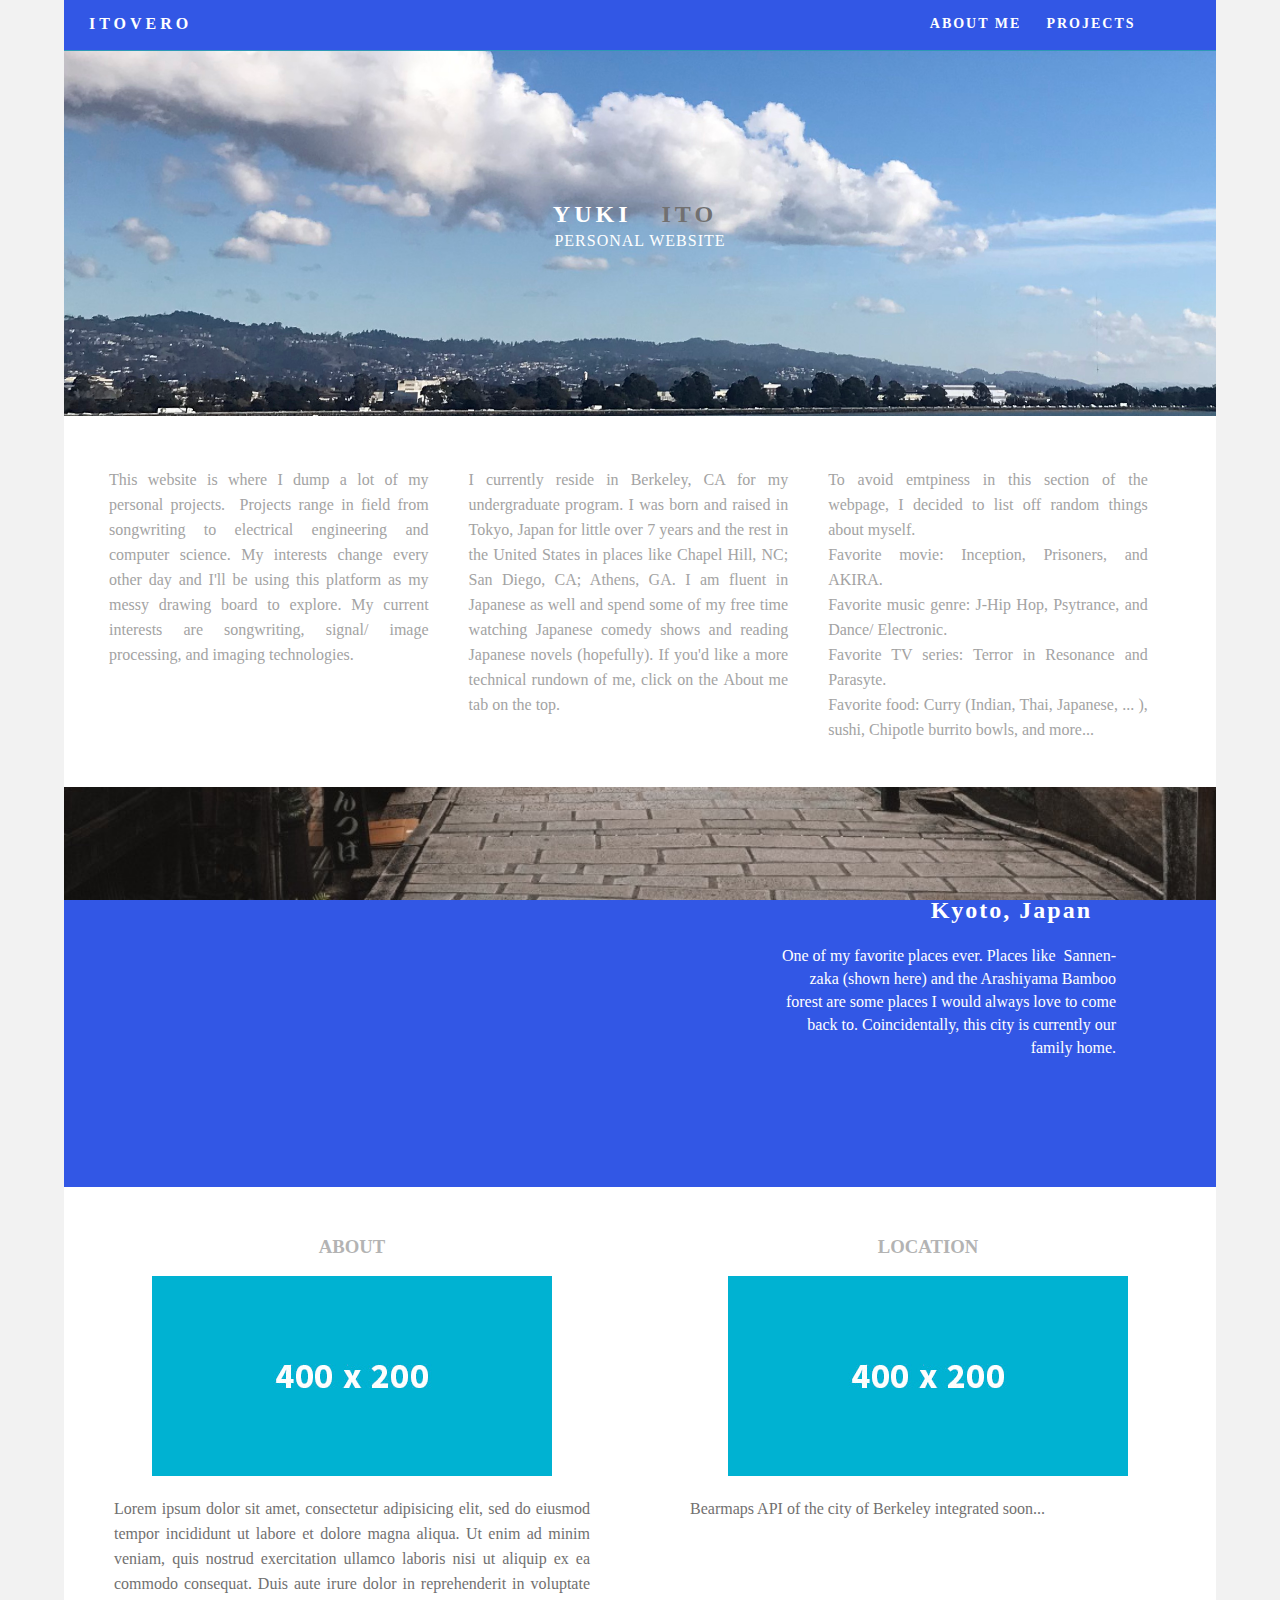
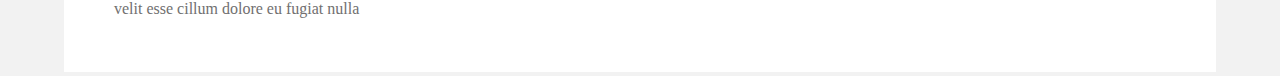
<file: index.html>
<!doctype html>
<html lang="en-US">
<head>
<meta charset="utf-8">
<meta http-equiv="X-UA-Compatible" content="IE=edge">
<meta name="viewport" content="width=device-width, initial-scale=1">
<title>Itovero - Yuki Ito</title>
<link href="css/singlePageTemplate.css" rel="stylesheet" type="text/css">
<!--The following script tag downloads a font from the Adobe Edge Web Fonts server for use within the web page. We recommend that you do not modify it.-->
<script>var __adobewebfontsappname__="dreamweaver"</script>
<script src="http://use.edgefonts.net/source-sans-pro:n2:default.js" type="text/javascript"></script>
<!-- HTML5 shim and Respond.js for IE8 support of HTML5 elements and media queries -->
<!-- WARNING: Respond.js doesn't work if you view the page via file:// -->
<!--[if lt IE 9]>
      <script src="https://oss.maxcdn.com/html5shiv/3.7.2/html5shiv.min.js"></script>
      <script src="https://oss.maxcdn.com/respond/1.4.2/respond.min.js"></script>
    <![endif]-->
</head>
<body>
<!-- Main Container -->
<div class="container"> 
  <!-- Navigation -->
  <header> <a href="">
    <h4 class="logo">ITOVERO&nbsp;</h4>
    </a>
    <nav>
      <ul>
        <li><a href="aboutme">ABOUT ME</a></li>
        <li><a href="projects">PROJECTS</a></li>
        <li>&nbsp;</li>
      </ul>
    </nav>
  </header>
  <!-- Hero Section -->
  <section class="hero" id="hero">
    <h2 class="hero_header">YUKI&nbsp;&nbsp; <span class="light">ITO&nbsp;</span></h2>
    <p class="tagline">Personal website</p>
  </section>
  <!-- About Section -->
  <section class="about" id="about">
    <h2 class="hidden">About</h2>
    <p class="text_column">This website is where I dump a lot of my personal projects.&nbsp; Projects range in field from songwriting to electrical engineering and computer science. My interests change every other day and I'll be using this platform as my messy drawing board to explore. My current interests are songwriting, signal/ image processing, and imaging technologies. &nbsp; &nbsp; &nbsp; &nbsp; &nbsp; &nbsp; &nbsp;&nbsp; </p>
    <p class="text_column">I currently reside in Berkeley, CA for my undergraduate program. I was born and raised in Tokyo, Japan for little over 7 years and the rest in the United States in places like Chapel Hill, NC; San Diego, CA; Athens, GA. I am fluent in Japanese as well and spend some of my free time watching Japanese comedy shows and reading Japanese novels (hopefully). If you'd like a more technical rundown of me, click on the <b> About me </b> tab on the top. &nbsp; &nbsp; &nbsp; &nbsp; &nbsp; </p>
    <p class="text_column"> To avoid emtpiness in this section of the webpage, I decided to list off random things about myself. <br />Favorite movie: Inception, Prisoners, and AKIRA. <br /> Favorite music genre: J-Hip Hop, Psytrance, and Dance/ Electronic. <br /> Favorite TV series: Terror in Resonance and Parasyte. <br /> Favorite food: Curry (Indian, Thai, Japanese, ... ), sushi, Chipotle burrito bowls, and more... <br />  &nbsp; &nbsp; &nbsp;&nbsp; </p>
  </section>
  
  <!-- Parallax Section -->
  <section class="banner">
    <h2 class="parallax">Kyoto, Japan&nbsp; &nbsp;</h2>
    <p class="parallax_description">One of my favorite places ever. Places like&nbsp; Sannen-zaka (shown here) and the Arashiyama Bamboo forest are some places I would always love to come back to. Coincidentally, this city is currently our family home.</p>
  </section>
  <!-- More Info Section -->
  <footer>
    <article class="footer_column">
      <h3>ABOUT </h3>
      <img src="images/placeholder.jpg" alt="" width="400" height="200" class="cards"/>
      <p>Lorem ipsum dolor sit amet, consectetur adipisicing elit, sed do eiusmod tempor incididunt ut labore et dolore magna aliqua. Ut enim ad minim veniam, quis nostrud exercitation ullamco laboris nisi ut aliquip ex ea commodo consequat. Duis aute irure dolor in reprehenderit in voluptate velit esse cillum dolore eu fugiat nulla </p>
    </article>
    <article class="footer_column">
      <h3>LOCATION</h3>
      <img src="images/placeholder.jpg" alt="" width="400" height="200" class="cards"/>
      <p>Bearmaps API of the city of Berkeley integrated soon... </p>
    </article>
  </footer>
</div>
<!-- Main Container Ends -->
</body>
</html>
</file>
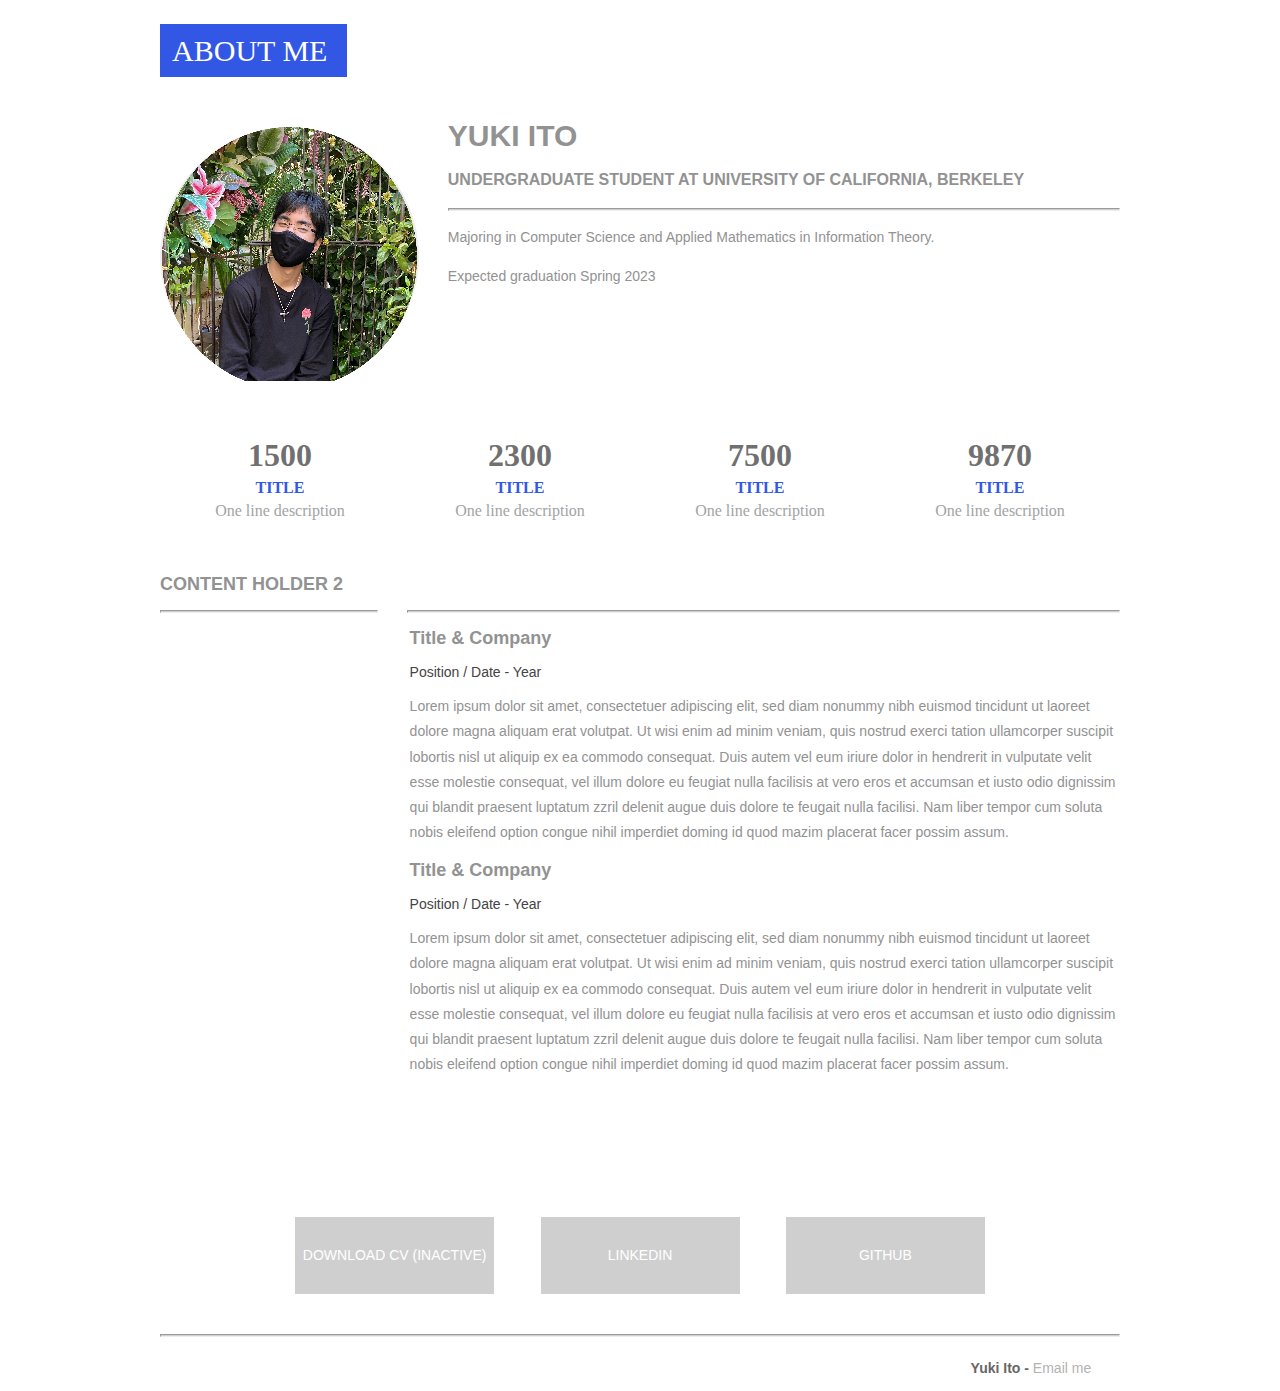
<file: aboutme.html>
<!doctype html>
<html>
<head>
<meta charset="utf-8">
<meta name="viewport" content="width=device-width, initial-scale=1">
<title>About Page template By Adobe Dreamweaver</title>
<link href="AboutPageAssets/styles/aboutPageStyle.css" rel="stylesheet" type="text/css">

<!--The following script tag downloads a font from the Adobe Edge Web Fonts server for use within the web page. We recommend that you do not modify it.-->
<script>var __adobewebfontsappname__="dreamweaver"</script><script src="http://use.edgefonts.net/montserrat:n4:default;source-sans-pro:n2:default.js" type="text/javascript"></script>
</head>

<body>
<!-- Header content -->
<header>
  <div class="profileLogo"> 
    <!-- Profile logo. Add a img tag in place of <span>. -->
    <p class="logoPlaceholder"><!-- <img src="logoImage.png" alt="sample logo"> --><span>ABOUT ME&nbsp;</span></p>
  </div>
  <div class="profilePhoto"> 
    <!-- Profile photo --> 
    <img src="AboutPageAssets/images/yuki0.png" alt="sample"> </div>
  <!-- Identity details -->
  <section class="profileHeader">
    <h1>YUKI ITO</h1>
    <h3>UNDERGRADUATE STUDENT AT UNIVERSITY OF CALIFORNIA, BERKELEY&nbsp; &nbsp;</h3>
    <hr>
    <p>Majoring in Computer Science and Applied Mathematics in Information Theory.&nbsp;</p>
    <p>Expected graduation Spring 2023&nbsp; &nbsp;</p>
<p>&nbsp;</p>
  </section>
  <!-- Links to Social network accounts -->
  
</header>
<!-- content -->
<section class="mainContent">
  <!-- Stats Gallery Section -->
  <div class="gallery">
    <div class="thumbnail">
      <h1 class="stats">1500</h1>
      <h4>TITLE</h4>
      <p>One line description</p>
    </div>
    <div class="thumbnail">
      <h1 class="stats">2300</h1>
      <h4>TITLE</h4>
      <p>One line description</p>
    </div>
    <div class="thumbnail">
      <h1 class="stats">7500</h1>
      <h4>TITLE</h4>
      <p>One line description</p>
    </div>
    <div class="thumbnail">
      <h1 class="stats">9870</h1>
      <h4>TITLE</h4>
      <p>One line description</p>
    </div>
  </div>
  <!-- Previous experience details -->
  <section class="section2">
    <h2 class="sectionTitle">Content Holder 2</h2>
    <hr class="sectionTitleRule">
    <hr class="sectionTitleRule2">
    <!-- First Title & company details  -->
    <article class="section2Content">
      <h2 class="sectionContentTitle">Title & Company</h2>
      <h3 class="sectionContentSubTitle">Position / Date - Year</h3>
      <p class="sectionContent"> Lorem ipsum dolor sit amet, consectetuer adipiscing elit, sed diam nonummy nibh euismod tincidunt ut laoreet dolore magna aliquam erat volutpat. Ut wisi enim ad minim veniam, quis nostrud exerci tation ullamcorper suscipit lobortis nisl ut aliquip ex ea commodo consequat. Duis autem vel eum iriure dolor in hendrerit in vulputate velit esse molestie consequat, vel illum dolore eu feugiat nulla facilisis at vero eros et accumsan et iusto odio dignissim qui blandit praesent luptatum zzril delenit augue duis dolore te feugait nulla facilisi. Nam liber tempor cum soluta nobis eleifend option congue nihil imperdiet doming id quod mazim placerat facer possim assum. </p>
    </article>
    <!-- Second Title & company details  -->
    <article class="section2Content">
      <h2 class="sectionContentTitle"> Title & Company</h2>
      <h3 class="sectionContentSubTitle">Position / Date - Year</h3>
      <p class="sectionContent"> Lorem ipsum dolor sit amet, consectetuer adipiscing elit, sed diam nonummy nibh euismod tincidunt ut laoreet dolore magna aliquam erat volutpat. Ut wisi enim ad minim veniam, quis nostrud exerci tation ullamcorper suscipit lobortis nisl ut aliquip ex ea commodo consequat. Duis autem vel eum iriure dolor in hendrerit in vulputate velit esse molestie consequat, vel illum dolore eu feugiat nulla facilisis at vero eros et accumsan et iusto odio dignissim qui blandit praesent luptatum zzril delenit augue duis dolore te feugait nulla facilisi. Nam liber tempor cum soluta nobis eleifend option congue nihil imperdiet doming id quod mazim placerat facer possim assum. </p>
    </article>
    <!-- Replicate the above Div block to add more title and company details --> 
  </section>
  <!-- Links to expore your past projects and download your CV -->
  <aside class="externalResourcesNav">
    <div class="externalResources"> <a href="#" title="Download CV Link">DOWNLOAD CV (INACTIVE)</a> </div>
    <span class="stretch"></span>
    <div class="externalResources"><a href="#" title="Behance Link">LINKEDIN</a> </div>
    <span class="stretch"></span>
    <div class="externalResources"><a href="https://github.com/itovero/" title="Github Link">GITHUB</a> </div>
  </aside>
</section>
<footer>
  <hr>
  <p class="footerNote">Yuki Ito - <span>Email me</span></p>
</footer>
</body>
</html>
</file>
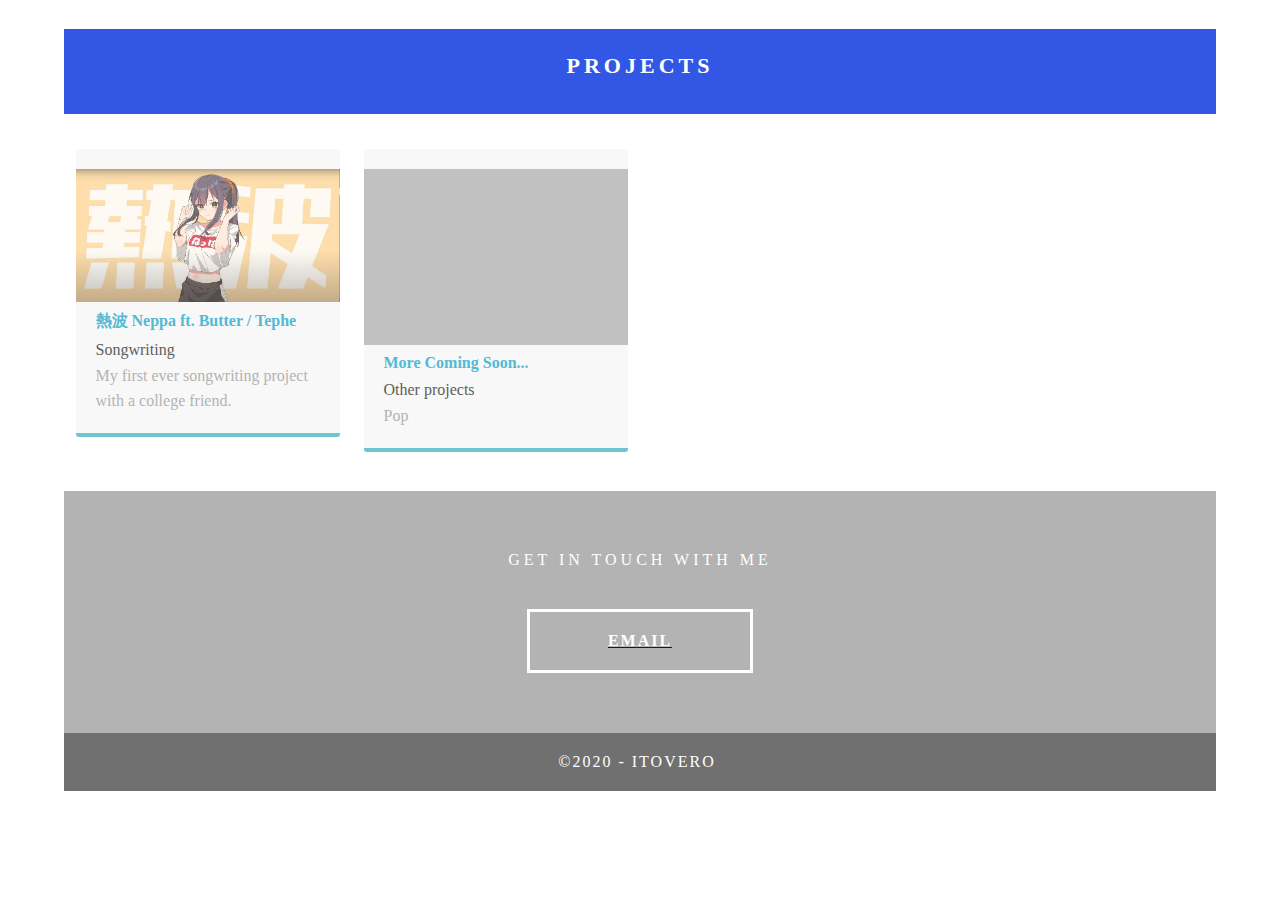
<file: projects.html>
<!doctype html>
<html>
<head>
<meta charset="utf-8">
<meta http-equiv="X-UA-Compatible" content="IE=edge">
<meta name="viewport" content="width=device-width, initial-scale=1">
<title>Projects by Itovero</title>
<link href="css/simpleGridTemplate.css" rel="stylesheet" type="text/css">
</head>
<body>
<!-- Main Container -->
<div class="container"> 
  <!-- Header -->
  <header class="header">
    <h4 class="logo">PROJECTS</h4>
  </header>
  <!-- Stats Gallery Section -->
  <div class="gallery">
    <div class="thumbnail"> <a href="https://www.youtube.com/watch?v=9UKCoCrWl9M"><img src="images/neppa.jpg" alt="" width="2000" class="cards"/></a>
      <h4>熱波 Neppa ft. Butter / Tephe </h4>
      <p class="tag">Songwriting</p>
      <p class="text_column">My first ever songwriting project with a college friend. </p>
    </div>
    <div class="thumbnail"> <a href="#"><img src="images/bkg_06.jpg" alt="" width="2000" class="cards"/></a>
      <h4>More Coming Soon...</h4>
      <p class="tag">Other projects</p>
      <p class="text_column">Pop</p>
    </div>
  </div>
  <!-- Footer Section -->
  <footer id="contact">
    <p class="hero_header">GET IN TOUCH WITH ME</p>
    <a href="mailto: itoyuki@berkeley.edu"> 
    <div class="button"> EMAIL</div>  </a>
  </footer>
  <!-- Copyrights Section -->
  <div class="copyright">&copy;2020 - <strong>ITOVERO&nbsp;</strong></div>
</div>
<!-- Main Container Ends -->
</body>
</html>
</file>
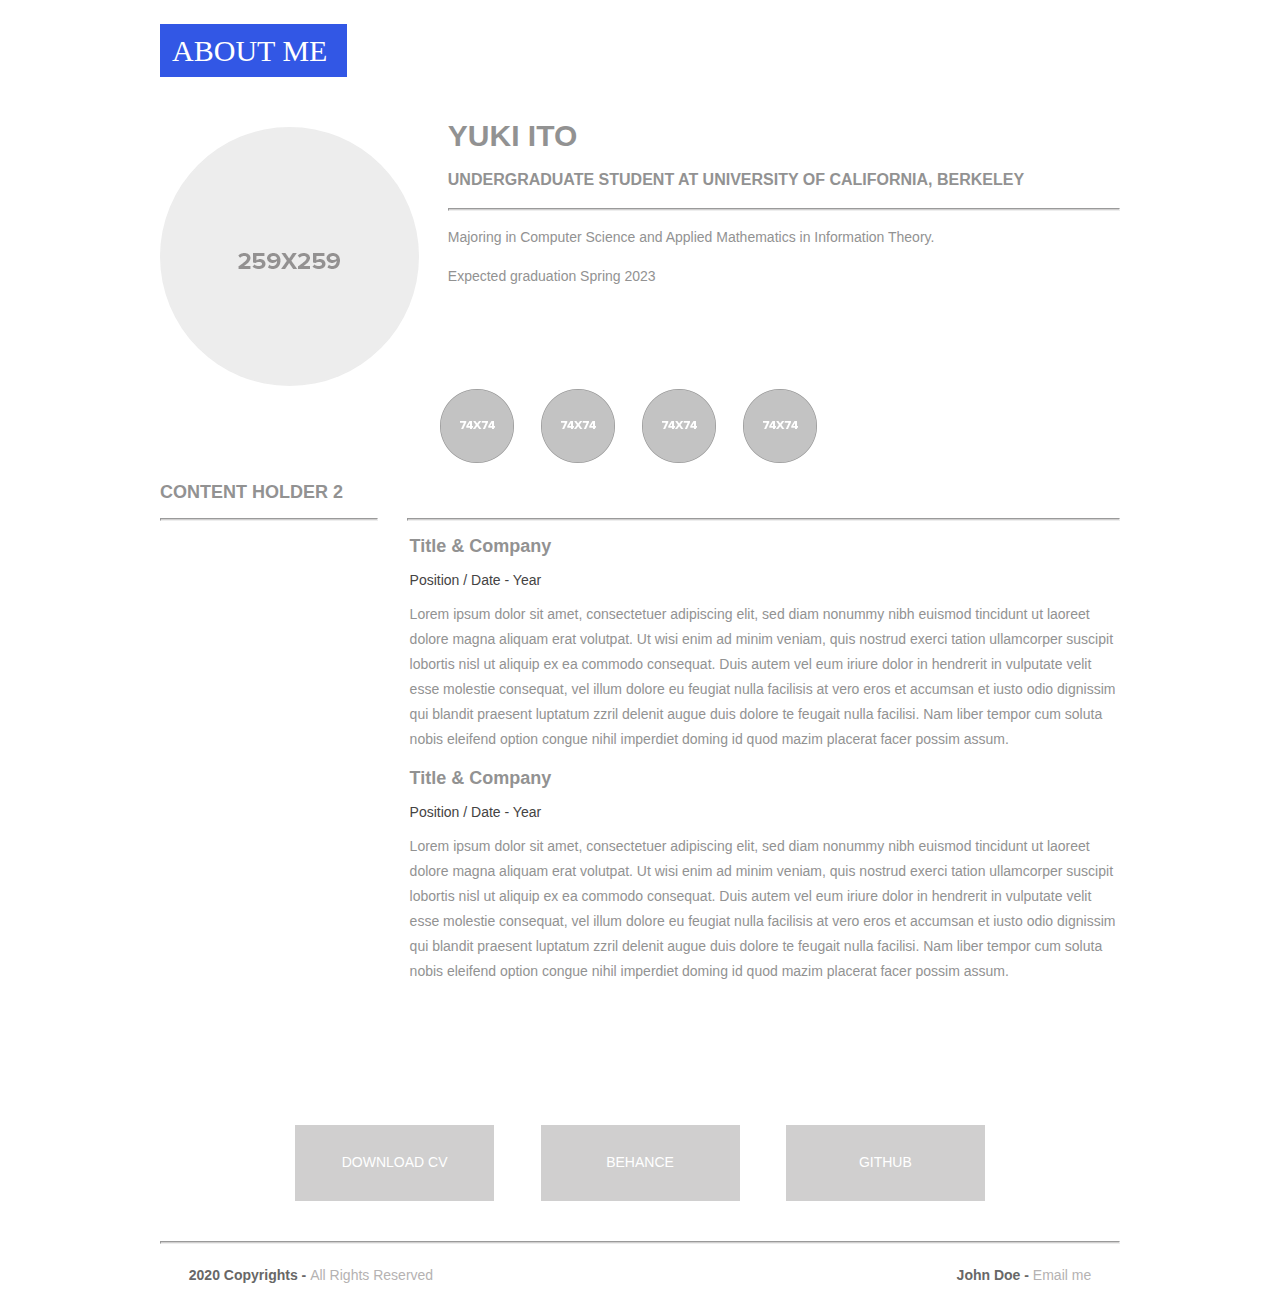
<file: resume.html>
<!doctype html>
<html>
<head>
<meta charset="utf-8">
<meta name="viewport" content="width=device-width, initial-scale=1">
<title>About Page template By Adobe Dreamweaver</title>
<link href="AboutPageAssets/styles/aboutPageStyle.css" rel="stylesheet" type="text/css">

<!--The following script tag downloads a font from the Adobe Edge Web Fonts server for use within the web page. We recommend that you do not modify it.-->
<script>var __adobewebfontsappname__="dreamweaver"</script><script src="http://use.edgefonts.net/montserrat:n4:default;source-sans-pro:n2:default.js" type="text/javascript"></script>
</head>

<body>
<!-- Header content -->
<header>
  <div class="profileLogo"> 
    <!-- Profile logo. Add a img tag in place of <span>. -->
    <p class="logoPlaceholder"><!-- <img src="logoImage.png" alt="sample logo"> --><span>ABOUT ME&nbsp;</span></p>
  </div>
  <div class="profilePhoto"> 
    <!-- Profile photo --> 
    <img src="AboutPageAssets/images/profilephoto.png" alt="sample"> </div>
  <!-- Identity details -->
  <section class="profileHeader">
    <h1>YUKI ITO</h1>
    <h3>UNDERGRADUATE STUDENT AT UNIVERSITY OF CALIFORNIA, BERKELEY&nbsp; &nbsp;</h3>
    <hr>
    <p>Majoring in Computer Science and Applied Mathematics in Information Theory.&nbsp;</p>
    <p>Expected graduation Spring 2023&nbsp; &nbsp;</p>
<p>&nbsp;</p>
  </section>
  <!-- Links to Social network accounts -->
  <aside class="socialNetworkNavBar">
    <div class="socialNetworkNav"> 
      <!-- Add a Anchor tag with nested img tag here --> 
      <img src="AboutPageAssets/images/social.png" alt="sample"> </div>
    <div class="socialNetworkNav"> 
      <!-- Add a Anchor tag with nested img tag here --> 
      <img src="AboutPageAssets/images/social.png"  alt="sample"> </div>
    <div class="socialNetworkNav"> 
      <!-- Add a Anchor tag with nested img tag here --> 
      <img src="AboutPageAssets/images/social.png"  alt="sample"> </div>
    <div class="socialNetworkNav"> 
      <!-- Add a Anchor tag with nested img tag here --> 
      <img src="AboutPageAssets/images/social.png"  alt="sample"> </div>
  </aside>
</header>
<!-- content -->
<section class="mainContent"> 
  <!-- Previous experience details -->
  <section class="section2">
    <h2 class="sectionTitle">Content Holder 2</h2>
    <hr class="sectionTitleRule">
    <hr class="sectionTitleRule2">
    <!-- First Title & company details  -->
    <article class="section2Content">
      <h2 class="sectionContentTitle">Title & Company</h2>
      <h3 class="sectionContentSubTitle">Position / Date - Year</h3>
      <p class="sectionContent"> Lorem ipsum dolor sit amet, consectetuer adipiscing elit, sed diam nonummy nibh euismod tincidunt ut laoreet dolore magna aliquam erat volutpat. Ut wisi enim ad minim veniam, quis nostrud exerci tation ullamcorper suscipit lobortis nisl ut aliquip ex ea commodo consequat. Duis autem vel eum iriure dolor in hendrerit in vulputate velit esse molestie consequat, vel illum dolore eu feugiat nulla facilisis at vero eros et accumsan et iusto odio dignissim qui blandit praesent luptatum zzril delenit augue duis dolore te feugait nulla facilisi. Nam liber tempor cum soluta nobis eleifend option congue nihil imperdiet doming id quod mazim placerat facer possim assum. </p>
    </article>
    <!-- Second Title & company details  -->
    <article class="section2Content">
      <h2 class="sectionContentTitle"> Title & Company</h2>
      <h3 class="sectionContentSubTitle">Position / Date - Year</h3>
      <p class="sectionContent"> Lorem ipsum dolor sit amet, consectetuer adipiscing elit, sed diam nonummy nibh euismod tincidunt ut laoreet dolore magna aliquam erat volutpat. Ut wisi enim ad minim veniam, quis nostrud exerci tation ullamcorper suscipit lobortis nisl ut aliquip ex ea commodo consequat. Duis autem vel eum iriure dolor in hendrerit in vulputate velit esse molestie consequat, vel illum dolore eu feugiat nulla facilisis at vero eros et accumsan et iusto odio dignissim qui blandit praesent luptatum zzril delenit augue duis dolore te feugait nulla facilisi. Nam liber tempor cum soluta nobis eleifend option congue nihil imperdiet doming id quod mazim placerat facer possim assum. </p>
    </article>
    <!-- Replicate the above Div block to add more title and company details --> 
  </section>
  <!-- Links to expore your past projects and download your CV -->
  <aside class="externalResourcesNav">
    <div class="externalResources"> <a href="#" title="Download CV Link">DOWNLOAD CV</a> </div>
    <span class="stretch"></span>
    <div class="externalResources"><a href="#" title="Behance Link">BEHANCE</a> </div>
    <span class="stretch"></span>
    <div class="externalResources"><a href="#" title="Github Link">GITHUB</a> </div>
  </aside>
</section>
<footer>
  <hr>
  <p class="footerDisclaimer">2020  Copyrights - <span>All Rights Reserved</span></p>
  <p class="footerNote">John Doe - <span>Email me</span></p>
</footer>
</body>
</html>
</file>
<file: css/singlePageTemplate.css>
@charset "UTF-8";
/* Body */
body {
	font-family: source-sans-pro;
	background-color: #f2f2f2;
	margin-top: 0px;
	margin-right: 0px;
	margin-bottom: 0px;
	margin-left: 0px;
	font-style: normal;
	font-weight: 200;
}
/* Container */
.container {
	width: 90%;
	margin-left: auto;
	margin-right: auto;
	height: 1000px;
	background-color: #FFFFFF;
}
/* Navigation */
header {
	width: 100%;
	height: 5%;
	background-color: #3257E5;
	border-bottom: 1px solid #2C9AB7;
}
.logo {
	color: #fff;
	font-weight: bold;
	text-align: undefined;
	width: 10%;
	float: left;
	margin-top: 15px;
	margin-left: 25px;
	letter-spacing: 4px;
}
nav {
	float: right;
	width: 50%;
	text-align: right;
	margin-right: 25px;
}
header nav ul {
	list-style: none;
	float: right;
}
nav ul li {
	float: left;
	color: #FFFFFF;
	font-size: 14px;
	text-align: left;
	margin-right: 25px;
	letter-spacing: 2px;
	font-weight: bold;
	transition: all 0.3s linear;
}
ul li a {
	color: #FFFFFF;
	text-decoration: none;
}
ul li:hover a {
	color: #000000;
}
.hero_header {
	color: #FFFFFF;
	text-align: center;
	margin-top: 0px;
	margin-right: 0px;
	margin-bottom: 0px;
	margin-left: 0px;
	letter-spacing: 4px;
}
/* Hero Section */
.hero {
	background-color: #B3B3B3;
	background-image: url("../images/berkeleymarina.png");
	padding-top: 150px;
	padding-bottom: 150px;
}
.light {
	font-weight: bold;
	color: #717070;
}
.tagline {
	text-align: center;
	color: #FFFFFF;
	margin-top: 4px;
	font-weight: lighter;
	text-transform: uppercase;
	letter-spacing: 1px;
}
/* About Section */
.text_column {
	width: 29%;
	text-align: justify;
	font-weight: lighter;
	line-height: 25px;
	float: left;
	padding-left: 20px;
	padding-right: 20px;
	color: #A3A3A3;
}
.about {
	padding-left: 25px;
	padding-right: 25px;
	padding-top: 35px;
	display: inline-block;
	background-color: #FFFFFF;
	margin-top: 0px;
}
/* Stats Gallery */
.stats {
	color: #717070;
	margin-bottom: 5px;
}
.gallery {
	clear: both;
	display: inline-block;
	width: 100%;
	background-color: #FFFFFF;
	/* [disabled]min-width: 400px;
*/
	padding-bottom: 35px;
	padding-top: 0px;
	margin-top: -5px;
	margin-bottom: 0px;
}
.thumbnail {
	width: 25%;
	text-align: center;
	float: left;
	margin-top: 35px;
}
.gallery .thumbnail h4 {
	margin-top: 5px;
	margin-right: 5px;
	margin-bottom: 5px;
	margin-left: 5px;
	color: #3257E5;
}
.gallery .thumbnail p {
	margin-top: 0px;
	margin-right: 0px;
	margin-bottom: 0px;
	margin-left: 0px;
	color: #A3A3A3;
}
/* Parallax Section */
.banner {
	background-color: #3257E5;
	background-image: url("../images/kyotoshopping.jpg");
	height: 400px;
	background-attachment: fixed;
	background-size: cover;
	background-repeat: no-repeat;
}
.parallax {
	color: #FFFFFF;
	text-align: right;
	padding-right: 100px;
	padding-top: 110px;
	letter-spacing: 2px;
	margin-top: 0px;
}
.parallax_description {
	color: #FFFFFF;
	text-align: right;
	padding-right: 100px;
	width: 30%;
	float: right;
	font-weight: lighter;
	line-height: 23px;
	margin-top: 0px;
	margin-right: 0px;
	margin-bottom: 0px;
	margin-left: 0px;
}
/* More info */
footer {
	background-color: #FFFFFF;
	padding-bottom: 35px;
}
.footer_column {
	width: 50%;
	text-align: center;
	padding-top: 30px;
	float: left;
}
footer .footer_column h3 {
	color: #B3B3B3;
	text-align: center;
}
footer .footer_column p {
	color: #717070;
	background-color: #FFFFFF;
}
.cards {
	width: 100%;
	height: auto;
	max-width: 400px;
	max-height: 200px;
}
footer .footer_column p {
	padding-left: 30px;
	padding-right: 30px;
	text-align: justify;
	line-height: 25px;
	font-weight: lighter;
	margin-left: 20px;
	margin-right: 20px;
}
.button {
	width: 200px;
	margin-top: 40px;
	margin-right: auto;
	margin-bottom: auto;
	margin-left: auto;
	padding-top: 20px;
	padding-right: 10px;
	padding-bottom: 20px;
	padding-left: 10px;
	text-align: center;
	vertical-align: middle;
	border-radius: 0px;
	text-transform: uppercase;
	font-weight: bold;
	letter-spacing: 2px;
	border: 3px solid #FFFFFF;
	color: #FFFFFF;
	transition: all 0.3s linear;
}
.button:hover {
	background-color: #FEFEFE;
	color: #C4C4C4;
	cursor: pointer;
}
.copyright {
	text-align: center;
	padding-top: 20px;
	padding-bottom: 20px;
	background-color: #717070;
	color: #FFFFFF;
	text-transform: uppercase;
	font-weight: lighter;
	letter-spacing: 2px;
	border-top-width: 2px;
}
.footer_banner {
	background-color: #B3B3B3;
	padding-top: 60px;
	padding-bottom: 60PX;
	margin-bottom: 0px;
	background-image: url(../images/pattern.png);
	background-repeat: repeat;
}
footer {
	display: inline-block;
}
.hidden {
	display: none;
}

/* Mobile */
@media (max-width: 320px) {
.logo {
	width: 100%;
	text-align: center;
	margin-top: 13px;
	margin-right: 0px;
	margin-bottom: 0px;
	margin-left: 0px;
}
.container header nav {
	margin-top: 0px;
	margin-right: 0px;
	margin-bottom: 0px;
	margin-left: 0px;
	width: 100%;
	float: none;
	display: none;
}
header nav ul {
}
nav ul li {
	margin-top: 0px;
	margin-right: 0px;
	margin-bottom: 0px;
	margin-left: 0px;
	width: 100%;
	text-align: center;
}
.text_column {
	width: 100%;
	text-align: justify;
	padding-top: 0px;
	padding-right: 0px;
	padding-bottom: 0px;
	padding-left: 0px;
}
.thumbnail {
	width: 100%;
}
.footer_column {
	width: 100%;
	margin-top: 0px;
}
.parallax {
	text-align: center;
	margin-top: 0px;
	margin-right: 0px;
	margin-bottom: 0px;
	margin-left: 0px;
	padding-top: 40%;
	padding-right: 0px;
	padding-bottom: 0px;
	padding-left: 0px;
	width: 100%;
	font-size: 18px;
}
.parallax_description {
	padding-top: 0px;
	padding-right: 0px;
	padding-bottom: 0px;
	padding-left: 0px;
	width: 90%;
	margin-top: 25px;
	margin-right: 0px;
	margin-bottom: 0px;
	margin-left: 12px;
	float: none;
	text-align: center;
}
.banner {
	background-color: #2D9AB7;
	background-image: none;
}
.tagline {
	margin-top: 20px;
	line-height: 22px;
}
.hero_header {
	padding-left: 10px;
	padding-right: 10px;
	line-height: 22px;
	text-align: center;
}
}

/* Small Tablets */
@media (min-width: 321px)and (max-width: 767px) {
.logo {
	width: 100%;
	text-align: center;
	margin-top: 13px;
	margin-right: 0px;
	margin-bottom: 0px;
	margin-left: 0px;
	color: #043745;
}
.container header nav {
	margin-top: 0px;
	margin-right: 0px;
	margin-bottom: 0px;
	margin-left: 0px;
	width: 100%;
	float: none;
	overflow: auto;
	display: inline-block;
	background: #52bad5;
}
header nav ul {
	padding: 0px;
	float: none;
}
nav ul li {
	margin-top: 0px;
	margin-right: 0px;
	margin-bottom: 0px;
	margin-left: 0px;
	width: 100%;
	text-align: center;
	padding-top: 8px;
	padding-bottom: 8px;
}
.text_column {
	width: 100%;
	text-align: left;
	padding-top: 0px;
	padding-right: 0px;
	padding-bottom: 0px;
	padding-left: 0px;
}
.thumbnail {
	width: 100%;
}
.footer_column {
	width: 100%;
	margin-top: 0px;
}
.parallax {
	text-align: center;
	margin-top: 0px;
	margin-right: 0px;
	margin-bottom: 0px;
	margin-left: 0px;
	padding-top: 40%;
	padding-right: 0px;
	padding-bottom: 0px;
	padding-left: 0px;
	width: 100%;
	font-size: 18px;
}
.parallax_description {
	padding-top: 0px;
	padding-right: 0px;
	padding-bottom: 0px;
	padding-left: 0px;
	margin-top: 30%;
	margin-right: 0px;
	margin-bottom: 0px;
	margin-left: 0px;
	float: none;
	width: 100%;
	text-align: center;
}
.thumbnail {
	width: 50%;
}
.parallax {
	margin-top: 0px;
	margin-right: 0px;
	margin-bottom: 0px;
	margin-left: 0px;
	padding-right: 0px;
	padding-bottom: 0px;
	padding-left: 0px;
	padding-top: 20%;
}
.parallax_description {
	margin-top: 0px;
	margin-right: 0px;
	margin-bottom: 0px;
	margin-left: 0px;
	width: 100%;
	padding-top: 30px;
}
.banner {
	padding-left: 20px;
	padding-right: 20px;
}
.footer_column {
	width: 100%;
}
}

/* Small Desktops */
@media (min-width: 768px) and (max-width: 1096px) {
.text_column {
	width: 100%;
}
.thumbnail {
	width: 50%;
}
.text_column {
	width: 100%;
	margin-top: 0px;
	margin-right: 0px;
	margin-bottom: 0px;
	margin-left: 0px;
	padding-top: 0px;
	padding-right: 0px;
	padding-bottom: 0px;
	padding-left: 0px;
}
.banner {
	margin-top: 0px;
	padding-top: 0px;
}
}
</file>
<file: AboutPageAssets/styles/aboutPageStyle.css>
@charset "utf-8";
/* Global Styles */

body {
	margin-left: auto;
	margin-right: auto;
	width: 92%;
	max-width: 960px;
	padding-left: 2.275%;
	padding-right: 2.275%;
}
/* Header */
header {
	text-align: center;
	display: block;
}
header .profileLogo .logoPlaceholder {
	background-color: #3257E5;
	width: 187px;
	text-align: center;
}
header .logoPlaceholder span {
	width: 80px;
	height: 22px;
	font-family: Cambria, "Hoefler Text", "Liberation Serif", Times, "Times New Roman", serif;
	color: rgba(255,255,255,1.00);
	font-size: 30px;
	font-weight: 500;
	line-height: 53px;
}
header .profilePhoto {
	background-color: rgba(237,237,237,1.00);
	width: 259px;
	border-radius: 50%;
	height: 259px;
	clear: both;
}
header .profileHeader h1 {
	font-family: 'Montserrat', sans-serif;
	color: rgba(146,146,146,1.00);
	font-size: 30px;
	font-weight: 700;
	line-height: 24px;
}
header .profileHeader h3 {
	font-family: sans-serif;
	color: rgba(146,146,146,1.00);
	font-size: 16px;
	font-weight: 700;
	line-height: 24px;
}
hr {
	background-color: rgba(208,207,207,1.00);
	height: 1px;
}
header .profileHeader p {
	font-family: sans-serif;
	color: rgba(146,146,146,1.00);
	font-size: 14px;
	font-weight: 400;
	line-height: 1.8;
	overflow-y: auto;
}
header .socialNetworkNavBar {
	text-align: center;
	display: block;
	margin-top: 60px;
	clear: both;
}
header .socialNetworkNavBar .socialNetworkNav {
	border-radius: 50%;
	cursor: pointer;
}
header .socialNetworkNavBar .socialNetworkNav img:hover {
	opacity: 0.5;
}
/* Stats Gallery */
.stats {
	color: #717070;
	margin-bottom: 5px;
}
.gallery {
	clear: both;
	display: inline-block;
	width: 100%;
	background-color: #FFFFFF;
	/* [disabled]min-width: 400px;
*/
	padding-bottom: 35px;
	padding-top: 0px;
	margin-top: -5px;
	margin-bottom: 0px;
}
.thumbnail {
	width: 25%;
	text-align: center;
	float: left;
	margin-top: 35px;
}
.gallery .thumbnail h4 {
	margin-top: 5px;
	margin-right: 5px;
	margin-bottom: 5px;
	margin-left: 5px;
	color: #3257E5;
}
.gallery .thumbnail p {
	margin-top: 0px;
	margin-right: 0px;
	margin-bottom: 0px;
	margin-left: 0px;
	color: #A3A3A3;
}
/* Main Content sections */
.mainContent .section1 {
	display: block;
	position:relative;
	left:140px; top:100px;
	
}
.section1 .sectionTitle, .section2 .sectionTitle {
	font-family: 'Montserrat', sans-serif;
	color: rgba(146,146,146,1.00);
	font-size: 18px;
	font-weight: 700;
	text-transform: uppercase;
}
.section1 .sectionTitleRule, .section2 .sectionTitleRule {
	margin: 0 3% 0 0;
	float: left;
	clear: both;
}
.section1 .sectionTitleRule2, .section2 .sectionTitleRule2 {
	background-color: rgba(208,207,207,1.00);
	height: 1px;
	padding: 0px;
}
.mainContent .section1 .section1Content {
	font-family: ProximaNova;
	font-size: 14px;
	font-weight: 100;
	color: rgba(208,207,207,1.00);
}
.mainContent .section1 .section1Content span {
	color: rgba(146,146,146,1.00);
	font-family: sans-serif;
}
.section2 .sectionContentTitle {
	font-family: sans-serif;
	color: rgba(146,146,146,1.00);
	font-size: 18px;
	font-weight: 700;
}
.section2 .sectionContentSubTitle {
	font-family: sans-serif;
	color: rgba(68,67,67,1.00);
	font-size: 14px;
	font-weight: 400;
}
.section2 .sectionContent {
	font-family: sans-serif;
	color: rgba(146,146,146,1.00);
	font-size: 14px;
	font-weight: 400;
	line-height: 1.8;
}
.mainContent {
	display: block;
}
.mainContent .externalResourcesNav .externalResources {
	background-color: rgba(208,207,207,1.00);
	display: inline-block;
	text-align: center;
	margin-top: 100px;
	padding-top: 3%;
	cursor: pointer;
}
.mainContent .externalResourcesNav .externalResources:hover {
	background-color: rgba(153,153,153,1.00);
}
.externalResourcesNav .externalResources a {
	font-family: 'Montserrat', sans-serif;
	color: rgba(255,255,255,1.00);
	font-size: 14px;
	font-weight: 400;
	line-height: 18px;
	text-decoration: none;
}
.stretch {
	content: '';
	display: inline-block;
	margin-left: 2%;
	margin-right: 2%;
}
/* Footer */
footer .footerDisclaimer {
	font-family: sans-serif;
	font-size: 14px;
	line-height: 18px;
	color: rgba(104,103,103,1.00);
	font-weight: 700;
}
footer .footerDisclaimer span {
	color: rgba(181,178,178,1.00);
	font-weight: 400;
}
footer .footerNote {
	font-family: sans-serif;
	font-size: 14px;
	line-height: 18px;
	color: rgba(104,103,103,1.00);
	font-weight: 700;
}
footer .footerNote span {
	color: rgba(181,178,178,1.00);
	font-weight: 400;
}

/* Media query for Mobile devices*/
@media only screen and (min-width : 285px) and (max-width : 480px) {
/* Header */
header {
	width: 100%;
	float: none;
}
header .profileLogo .logoPlaceholder {
	display: inline-block;
}
header .profilePhoto {
	display: inline-block;
}
header .profileHeader {
	text-align: center;
	margin-top: 10%;
}
header .profileHeader p {
	text-align: justify;
}
header .socialNetworkNavBar {
	text-align: center;
	display: block;
	margin-top: 60px;
	clear: both;
	margin-bottom: 15%;
}
header .socialNetworkNavBar .socialNetworkNav {
	width: 60px;
	height: 60px;
	display: inline-block;
	margin-right: 23px;
}
/* Main content sections */
.mainContent .section1 {
	text-align: center;
	margin-bottom: 10%;
}
.section1 .section1Title, .section2 .section1Title {
	text-align: center;
}
.section1 .sectionTitleRule, .section2 .sectionTitleRule {
	width: 100%;
}
.section1 .sectionTitleRule2, .section2 .sectionTitleRule2 {
	display: none;
}
.mainContent .section1 .section1Content {
	display: inline-block;
	text-align: left;
	font-family: sans-serif;
	text-align: justify;
}
.mainContent .section2 {
	display: block;
	text-align: center;
}
.section2 .section2Content {
	margin-top: 10%;
	text-align: justify;
	margin-bottom: 10%;
}
.mainContent .externalResourcesNav {
	margin-bottom: 10%;
}
.mainContent .externalResourcesNav .externalResources {
	width: 100%;
	height: 35px;
}
/* Footer */
footer {
	display: block;
	text-align: center;
	font-family: sans-serif;
}
}

/* Media Query for Tablets */
@media only screen and (min-width : 481px) and (max-width : 1024px) {
/* Header */
header {
	width: 100%;
	float: none;
}
header .profileLogo .logoPlaceholder {
	display: inline-block;
	font-family: 'Montserrat', sans-serif;
}
header .profilePhoto {
	float: left;
	clear: both;
	margin-right: 3%;
	margin-top: 5%;
}
header .profileHeader {
	text-align: left;
	margin-top: 7%;
}
header .socialNetworkNavBar .socialNetworkNav {
	width: 74px;
	height: 74px;
	display: inline-block;
	margin-right: 23px;
}
/* Main content and sections */
.section1 .section1Title, .section2 .section1Title {
	text-align: center;
}
.section1 .sectionTitleRule, .section2 .sectionTitleRule {
	width: 100%;
}
.section1 .sectionTitleRule2, .section2 .sectionTitleRule2 {
	display: none;
}
.mainContent .section1 .section1Content {
	display: block;
	margin: 0% 0% 0% 20%;
	font-family: sans-serif;
	margin-top: 5%;
	margin-bottom: 5%;
}
.mainContent .section2 {
	clear: both;
}
.section2 .section2Content {
	padding: 0px;
	margin-left: 20%;
	font-family: sans-serif;
	margin-top: 5%;
	margin-bottom: 5%;
}
.mainContent .externalResourcesNav {
	margin-left: 20%;
	margin-top: 40px;
	margin-bottom: 40px;
	text-align: center;
	padding-top: 0px;
	clear: both;
}
.mainContent .externalResourcesNav .externalResources {
	width: 199px;
	height: 48px;
	margin-top: 5%;
}
/* Footer */
footer .footerDisclaimer {
	float: left;
	margin-left: 3%;
	font-family: sans-serif;
}
footer .footerNote {
	float: right;
	margin-right: 3%;
	font-family: sans-serif;
}
}

/* Desktops and laptops  */
@media only screen and (min-width:1025px) {
/* Header */
header .profileLogo .logoPlaceholder {
	float: left;
	margin-bottom: 50px;
}
header .profilePhoto {
	float: left;
	clear: both;
	margin-right: 3%;
}
header .profileHeader {
	text-align: left;
	padding-top: 10%;
}
header .socialNetworkNavBar .socialNetworkNav {
	width: 74px;
	height: 74px;
	display: inline-block;
	margin-right: 23px;
}
/* Main content sections */
.section1 .sectionTitleRule, .section2 .sectionTitleRule {
	width: 22.5%;
}
.mainContent .section1 .section1Content {
	display: block;
	margin-top: 0%;
	margin-right: 0%;
	margin-left: 26%;
	margin-bottom: 0%;
	font-family: sans-serif;
}
.mainContent .section2 {
	clear: both;
}
.section2 .section2Content {
	padding: 0px;
	margin-left: 26%;
	font-family: sans-serif;
}
.mainContent .externalResourcesNav {
	margin-top: 40px;
	margin-bottom: 40px;
	text-align: center;
	padding-top: 0px;
	clear: both;
}
.mainContent .externalResourcesNav .externalResources {
	width: 199px;
	height: 48px;
}
/* Footer */
footer .footerDisclaimer {
	float: left;
	margin-left: 3%;
	font-family: sans-serif;
}
footer .footerNote {
	float: right;
	margin-right: 3%;
	font-family: sans-serif;
}
}
</file>
<file: css/simpleGridTemplate.css>
@charset "UTF-8";
/* Body */
body {
	font-family: Cambria, "Hoefler Text", "Liberation Serif", Times, "Times New Roman", serif;
	background-color: #FFFFFF;
	margin: 0;
}
/* Container */
.container {
	width: 90%;
	margin-left: auto;
	margin-right: auto;
	background-color: #FFFFFF;
}
/* Header */
header {
	width: 100%;
	height: 8%;
	background-color: #3257E5;
	border-bottom: 1px solid #3257E5;
}
.logo {
	color: #fff;
	font-weight: bold;
	margin-left: auto;
	letter-spacing: 4px;
	margin-right: auto;
	text-align: center;
	padding-top: 15px;
	line-height: 2em;
	font-size: 22px;
}
.hero_header {
	color: #FFFFFF;
	text-align: center;
	margin: 0;
	letter-spacing: 4px;
}
/* About Section */
.text_column {
	width: 90%;
	text-align: left;
	font-weight: lighter;
	line-height: 25px;
	float: left;
	padding-left: 20px;
	padding-right: 20px;
	color: #A3A3A3;
}
.gallery {
	clear: both;
	display: inline-block;
	width: 100%;
	background-color: #FFFFFF;
	/* [disabled]min-width: 400px;
*/
	padding-bottom: 35px;
	padding-top: 0px;
	margin-top: -5px;
	margin-bottom: 0px;
}
.thumbnail {
	width: 23%;
	text-align: center;
	float: left;
	margin-top: 35px;
	background-color: #F8F8F8;
	padding-bottom: 20px;
	margin-left: 1%;
	margin-right: 1%;
	border-radius: 3px;
	padding-top: 20px;
	border-bottom: 4px solid #6DC7D0;
}
.gallery .thumbnail h4 {
	margin-top: 5px;
	margin-bottom: 5px;
	color: #52BAD5;
	text-align: left;
	padding-left: 20px;
	padding-right: 20px;
}
.gallery .thumbnail p {
	margin: 0;
	color: #B3B3B3;
	text-align: left;
	padding-left: 20px;
}
/* More info */
.intro {
	background-color: #FFFFFF;
	padding-bottom: 35px;
}
.column {
	width: 50%;
	text-align: center;
	padding-top: 30px;
	float: left;
}
.intro .column h3 {
	color: #FFFFFF;
	text-align: center;
}
.intro .column p {
	color: #FFFFFF;
}
.cards {
	width: 100%;
	height: auto;
	max-width: 400px;
	max-height: 200px;
	opacity: 0.8;
}
.intro .column p {
	padding-left: 30px;
	padding-right: 30px;
	text-align: justify;
	line-height: 25px;
	font-weight: lighter;
	margin-left: 20px;
	margin-right: 20px;
	width: 80%;
	margin-top: 4%;
}
.button {
	width: 200px;
	margin-top: 40px;
	margin-right: auto;
	margin-bottom: auto;
	margin-left: auto;
	padding-top: 20px;
	padding-right: 10px;
	padding-bottom: 20px;
	padding-left: 10px;
	text-align: center;
	vertical-align: middle;
	border-radius: 0px;
	text-transform: uppercase;
	font-weight: bold;
	letter-spacing: 2px;
	border: 3px solid #FFFFFF;
	color: #FFFFFF;
	transition: all 0.3s linear;
}
.button:hover {
	background-color: #6DC7D0;
	color: #FFFFFF;
	cursor: pointer;
}
.copyright {
	text-align: center;
	padding-top: 20px;
	padding-bottom: 20px;
	background-color: #717070;
	color: #FFFFFF;
	text-transform: uppercase;
	font-weight: lighter;
	letter-spacing: 2px;
	border-top-width: 2px;
}
footer {
	background-color: #B3B3B3;
	padding-top: 60px;
	padding-bottom: 60PX;
}
.intro {
	display: inline-block;
	background-color: #6DC7D0;
}
.profile {
	width: 50%;
}
.gallery .thumbnail .tag {
	color: #5D5E5D;
	padding-bottom: 4px;
	padding-top: 4px;
	text-align: left;
	padding-left: 20px;
	padding-right: 20px;
}

/* Mobile */
@media (max-width: 320px) {
.logo {
	width: 100%;
	text-align: center;
	margin-top: 13px;
	margin-right: 0px;
	margin-bottom: 0px;
	margin-left: 0px;
}
.text_column {
	width: 100%;
	text-align: justify;
	padding: 0;
}
.intro .column p {
	width: 80%;
	margin-left: 0px;
}
.text_column {
	padding-left: 20px;
}
.thumbnail {
	width: 100%;
}
.column {
	width: 100%;
	margin-top: 0px;
}
.hero_header {
	padding-left: 10px;
	padding-right: 10px;
	line-height: 22px;
	text-align: center;
}
}

/* Small Tablets */
@media (min-width: 321px)and (max-width: 767px) {
.logo {
	width: 100%;
	text-align: center;
	margin-top: 13px;
	margin-right: 0px;
	margin-bottom: 0px;
	margin-left: 0px;
}
.text_column {
	width: 100%;
	text-align: left;
	padding: 0;
}
.thumbnail {
	width: 100%;
}
.column {
	width: 100%;
	margin-top: 0px;
}
.thumbnail {
	width: 100%;
}
.text_column {
	padding-left: 20px;
	padding-right: 20px;
	width: 90%;
}
.column {
	width: 100%;
	margin-left: 0px;
	margin-right: 0px;
}
.profile {
	width: 100%;
}
.intro .column p {
	width: 90%;
	text-align: center;
	padding-left: 0px;
}
}

/* Small Desktops */
@media (min-width: 768px) and (max-width: 1096px) {
.text_column {
	width: 100%;
}
.thumbnail {
	width: 48%;
}
.text_column {
	width: 90%;
	margin: 0;
	padding: 20px;
}
.intro .column p {
	width: 80%;
}
}
</file>
